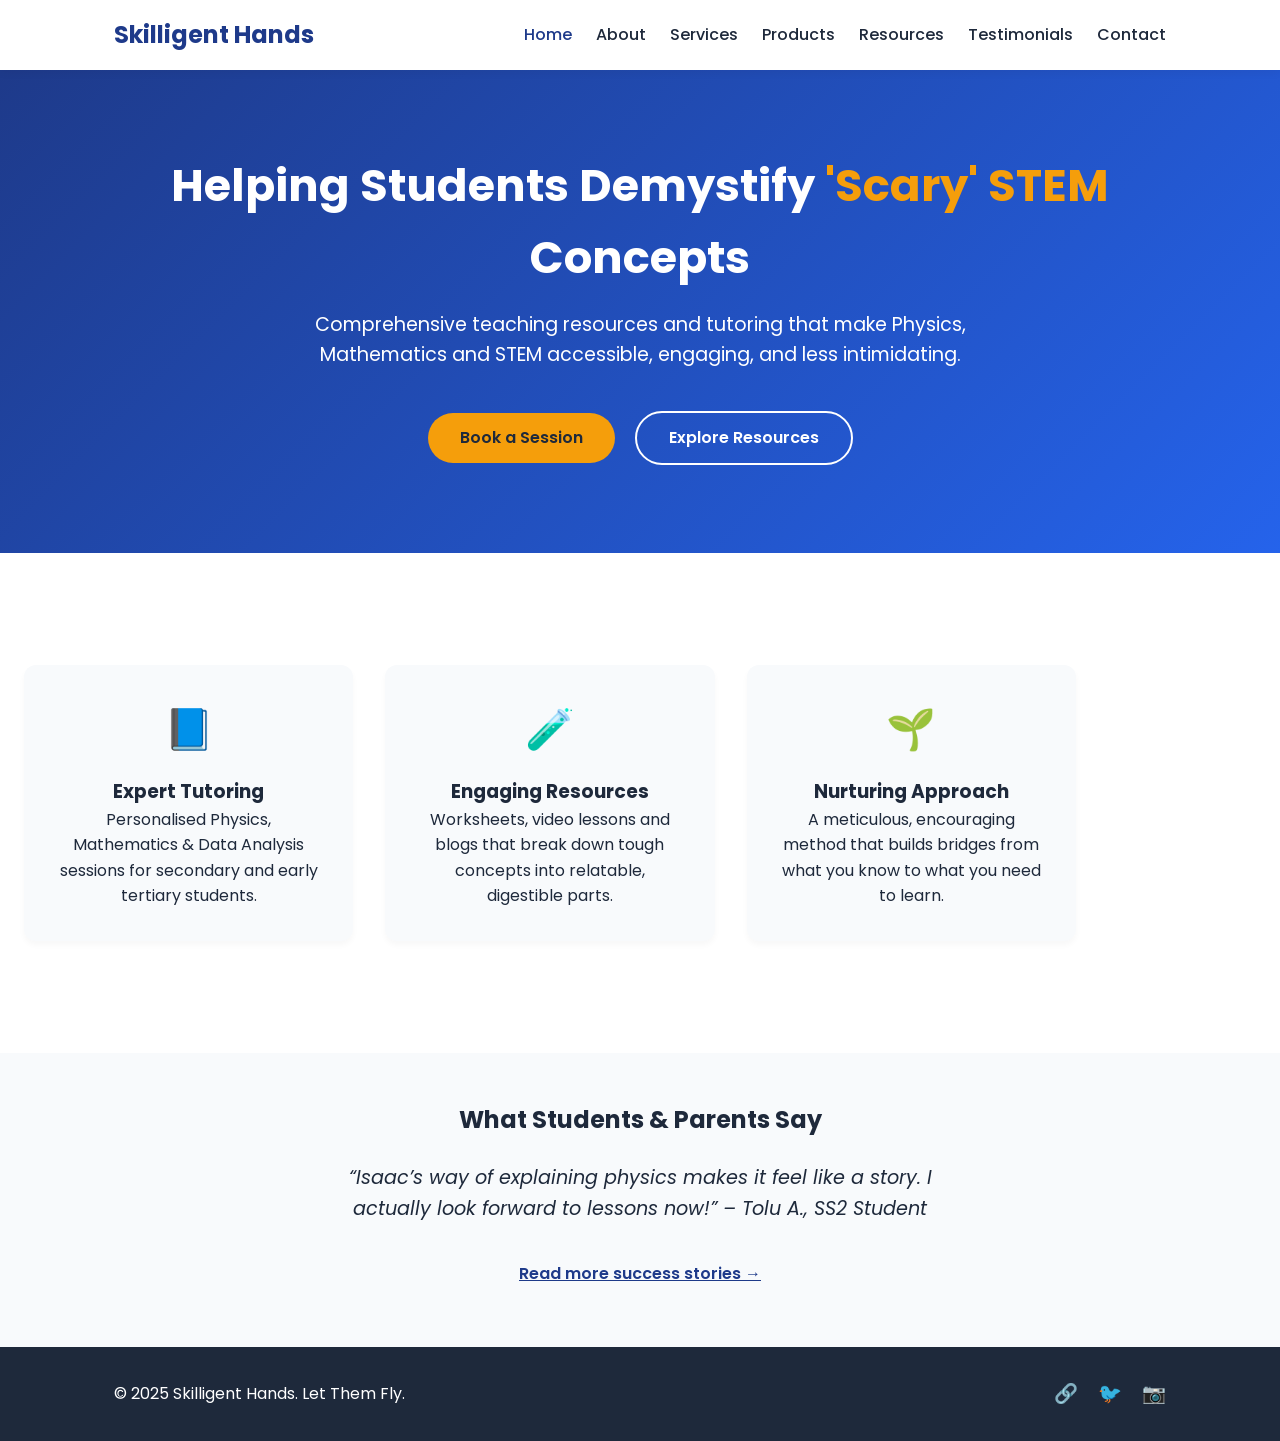
<file: index.html>
<!DOCTYPE html>
<html lang="en">
<head>
  <meta charset="UTF-8">
  <meta name="viewport" content="width=device-width, initial-scale=1.0">
  <title>Skilligent Hands – Helping Students Demystify STEM</title>
  <link rel="stylesheet" href="css/style.css">
  <link href="https://fonts.googleapis.com/css2?family=Poppins:wght@400;600;700&display=swap" rel="stylesheet">
</head>
<body>
  <header>
    <div class="container nav-container">
      <a href="index.html" class="logo">Skilligent Hands</a>
      <nav>
        <ul class="nav-links" id="navLinks">
          <li><a href="index.html" class="active">Home</a></li>
          <li><a href="about.html">About</a></li>
          <li><a href="services.html">Services</a></li>
          <li><a href="products.html">Products</a></li>
          <li><a href="blog.html">Resources</a></li>
          <li><a href="testimonials.html">Testimonials</a></li>
          <li><a href="contact.html">Contact</a></li>
        </ul>
        <button class="mobile-toggle" id="mobileToggle" aria-label="Menu">☰</button>
      </nav>
    </div>
  </header>

  <section class="hero">
    <div class="container hero-content">
      <h1>Helping Students Demystify <span class="highlight">'Scary' STEM</span> Concepts</h1>
      <p>Comprehensive teaching resources and tutoring that make Physics, Mathematics and STEM accessible, engaging, and less intimidating.</p>
      <div class="hero-buttons">
        <a href="services.html" class="btn btn-primary">Book a Session</a>
        <a href="blog.html" class="btn btn-secondary">Explore Resources</a>
      </div>
    </div>
  </section>

  <section class="value-props">
    <div class="container grid-3">
      <div class="card">
        <div class="icon">📘</div>
        <h3>Expert Tutoring</h3>
        <p>Personalised Physics, Mathematics & Data Analysis sessions for secondary and early tertiary students.</p>
      </div>
      <div class="card">
        <div class="icon">🧪</div>
        <h3>Engaging Resources</h3>
        <p>Worksheets, video lessons and blogs that break down tough concepts into relatable, digestible parts.</p>
      </div>
      <div class="card">
        <div class="icon">🌱</div>
        <h3>Nurturing Approach</h3>
        <p>A meticulous, encouraging method that builds bridges from what you know to what you need to learn.</p>
      </div>
    </div>
  </section>

  <section class="testimonial-preview">
    <div class="container">
      <h2>What Students & Parents Say</h2>
      <div class="testimonial-slider">
        <blockquote>
          “Isaac’s way of explaining physics makes it feel like a story. I actually look forward to lessons now!”
          <cite>– Tolu A., SS2 Student</cite>
        </blockquote>
      </div>
      <a href="testimonials.html" class="btn btn-text">Read more success stories →</a>
    </div>
  </section>

  <footer>
    <div class="container footer-content">
      <p>&copy; 2025 Skilligent Hands. Let Them Fly.</p>
      <div class="social-links">
        <a href="#" aria-label="LinkedIn">🔗</a>
        <a href="#" aria-label="Twitter">🐦</a>
        <a href="#" aria-label="Instagram">📷</a>
      </div>
    </div>
  </footer>

  <script src="js/script.js"></script>
</body>
</html>
</file>
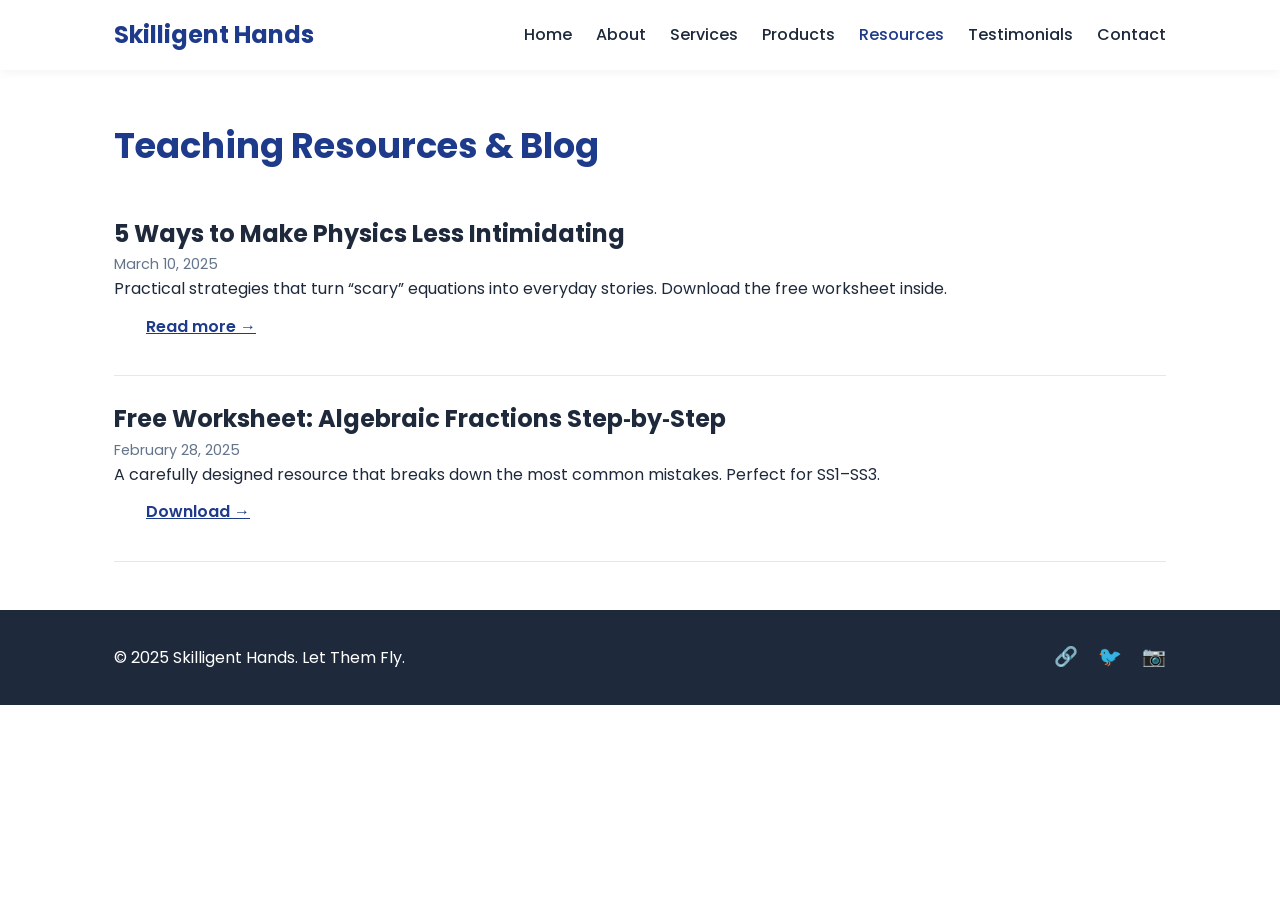
<file: blog.html>
<!DOCTYPE html>
<html lang="en">
<head>
  <meta charset="UTF-8">
  <meta name="viewport" content="width=device-width, initial-scale=1.0">
  <title>Resources – Skilligent Hands</title>
  <link rel="stylesheet" href="css/style.css">
  <link href="https://fonts.googleapis.com/css2?family=Poppins:wght@400;600;700&display=swap" rel="stylesheet">
</head>
<body>
  <header>
    <div class="container nav-container">
      <a href="index.html" class="logo">Skilligent Hands</a>
      <nav>
        <ul class="nav-links" id="navLinks">
          <li><a href="index.html">Home</a></li>
          <li><a href="about.html">About</a></li>
          <li><a href="services.html">Services</a></li>
          <li><a href="products.html">Products</a></li>
          <li><a href="blog.html" class="active">Resources</a></li>
          <li><a href="testimonials.html">Testimonials</a></li>
          <li><a href="contact.html">Contact</a></li>
        </ul>
        <button class="mobile-toggle" id="mobileToggle" aria-label="Menu">☰</button>
      </nav>
    </div>
  </header>

  <main class="container page-content">
    <h1>Teaching Resources & Blog</h1>
    <div class="blog-posts">
      <article class="post">
        <h2>5 Ways to Make Physics Less Intimidating</h2>
        <p class="meta">March 10, 2025</p>
        <p>Practical strategies that turn “scary” equations into everyday stories. Download the free worksheet inside.</p>
        <a href="#" class="btn btn-text">Read more →</a>
      </article>
      <article class="post">
        <h2>Free Worksheet: Algebraic Fractions Step‑by‑Step</h2>
        <p class="meta">February 28, 2025</p>
        <p>A carefully designed resource that breaks down the most common mistakes. Perfect for SS1–SS3.</p>
        <a href="#" class="btn btn-text">Download →</a>
      </article>
    </div>
  </main>

  <footer>
    <div class="container footer-content">
      <p>&copy; 2025 Skilligent Hands. Let Them Fly.</p>
      <div class="social-links">
        <a href="#" aria-label="LinkedIn">🔗</a>
        <a href="#" aria-label="Twitter">🐦</a>
        <a href="#" aria-label="Instagram">📷</a>
      </div>
    </div>
  </footer>
  <script src="js/script.js"></script>
</body>
</html>
</file>
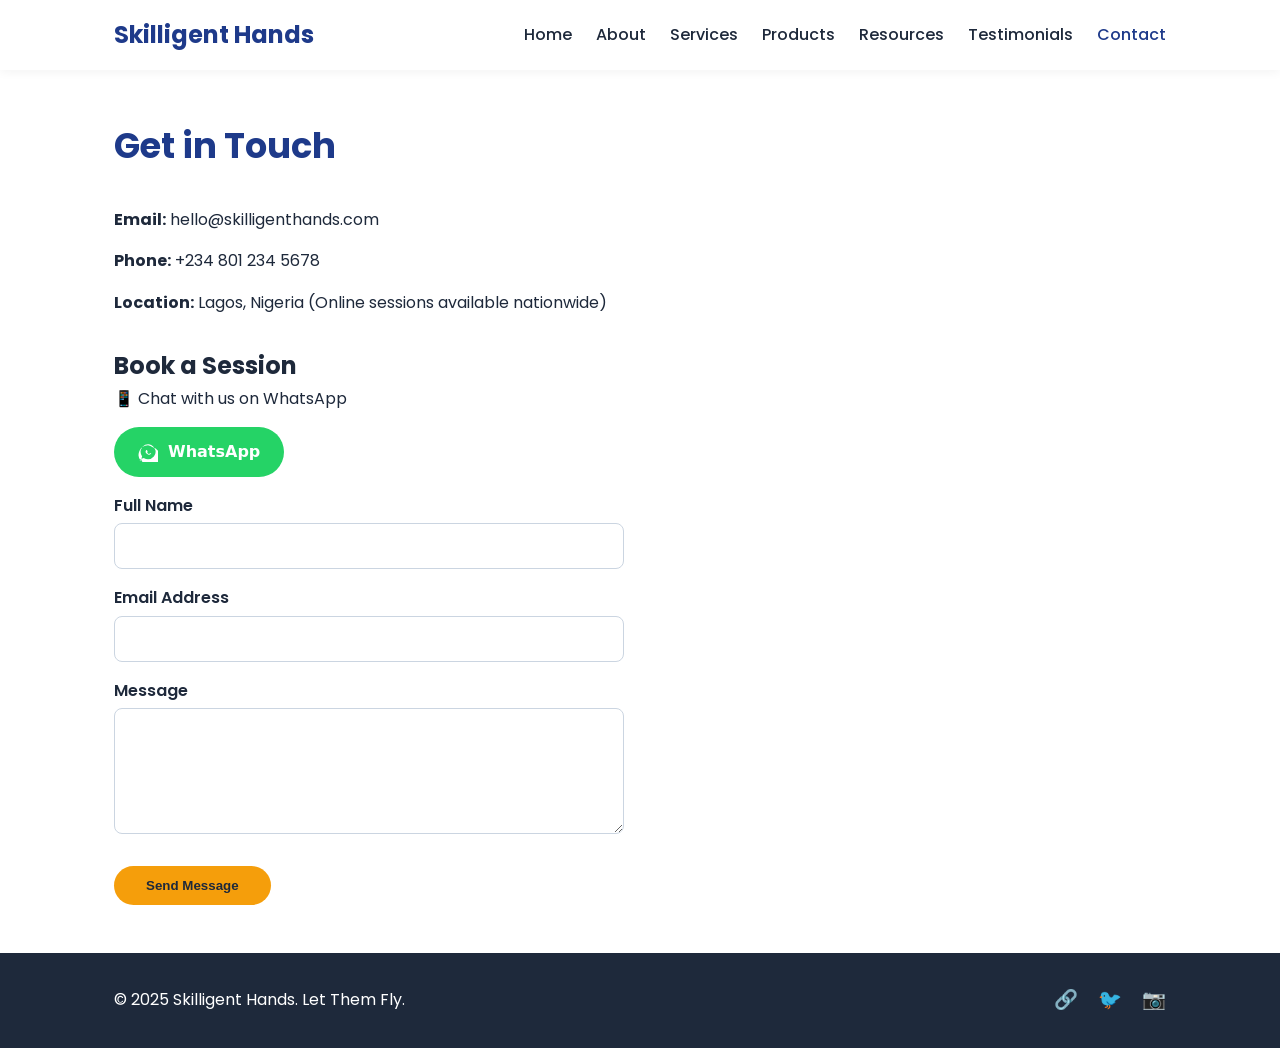
<file: contact.html>
<!DOCTYPE html>
<html lang="en">
<head>
  <meta charset="UTF-8">
  <meta name="viewport" content="width=device-width, initial-scale=1.0">
  <title>Contact – Skilligent Hands</title>
  <link rel="stylesheet" href="css/style.css">
  <link href="https://fonts.googleapis.com/css2?family=Poppins:wght@400;600;700&display=swap" rel="stylesheet">
</head>
<body>
  <header>
    <div class="container nav-container">
      <a href="index.html" class="logo">Skilligent Hands</a>
      <nav>
        <ul class="nav-links" id="navLinks">
          <li><a href="index.html">Home</a></li>
          <li><a href="about.html">About</a></li>
          <li><a href="services.html">Services</a></li>
          <li><a href="products.html">Products</a></li>
          <li><a href="blog.html">Resources</a></li>
          <li><a href="testimonials.html">Testimonials</a></li>
          <li><a href="contact.html" class="active">Contact</a></li>
        </ul>
        <button class="mobile-toggle" id="mobileToggle" aria-label="Menu">☰</button>
      </nav>
    </div>
  </header>

  <main class="container page-content">
    <h1>Get in Touch</h1>
    <div class="contact-grid">
      <div class="contact-info">
        <p><strong>Email:</strong> hello@skilligenthands.com</p>
        <p><strong>Phone:</strong> +234 801 234 5678</p>
        <p><strong>Location:</strong> Lagos, Nigeria (Online sessions available nationwide)</p>
        <div class="booking-section">
          <h2>Book a Session</h2>
          <!-- Simple text link -->
<p>📱 <a href="https://wa.me/2348039402346" target="_blank" rel="noopener noreferrer">Chat with us on WhatsApp</a></p>

<!-- Modern WhatsApp button (recommended) -->
<style>
  .whatsapp-btn {
    display: inline-flex;
    align-items: center;
    background-color: #25D366;
    color: white;
    font-family: system-ui, -apple-system, 'Segoe UI', Roboto, Helvetica, Arial, sans-serif;
    font-size: 16px;
    font-weight: 600;
    padding: 12px 24px;
    border-radius: 40px;
    text-decoration: none;
    gap: 10px;
    transition: background 0.2s ease;
    border: none;
    cursor: pointer;
  }
  .whatsapp-btn:hover {
    background-color: #1da851;
  }
  .whatsapp-icon {
    width: 20px;
    height: 20px;
  }
</style>

<a href="https://wa.me/2348039402346" class="whatsapp-btn" target="_blank" rel="noopener noreferrer">
  <svg class="whatsapp-icon" viewBox="0 0 24 24" fill="white" xmlns="http://www.w3.org/2000/svg">
    <path d="M17.6 6.3A11.5 11.5 0 0 0 12 4a11.5 11.5 0 0 0-8.3 19.2L2 22l1.7-1.7A11.5 11.5 0 1 0 17.6 6.3zM12 20.7a9 9 0 0 1-4.6-1.2l-.3-.2-3 .8.8-3-.2-.3A9 9 0 1 1 12 20.7z"/>
    <path d="M16.2 14c-.2-.1-1.3-.6-1.5-.7-.2-.1-.3-.1-.5.1s-.6.7-.7.9c-.1.1-.2.1-.4 0-.8-.3-1.5-.7-2-1.3-.1-.2-.1-.3.1-.5.1-.1.2-.3.3-.5.1-.2.1-.3 0-.5-.1-.1-.5-1.2-.6-1.6-.1-.3-.2-.2-.3-.2h-.3c-.1 0-.3.1-.5.2-.5.5-.8 1.2-.7 2 .1.9.7 1.7 1.5 2.3.6.5 1.4.9 2.2 1.1.2 0 .4.1.6.1.6 0 1.1-.2 1.5-.6.2-.2.3-.4.4-.7.1-.3 0-.6-.2-.7z"/>
  </svg>
  WhatsApp
</a>

<!-- Optional: Pre-filled message version (uncomment to use) -->
<!--
<a href="https://wa.me/2348039402346?text=Hello%20I%20have%20a%20question%20about%20your%20app" class="whatsapp-btn" target="_blank" rel="noopener noreferrer">
  Ask on WhatsApp
</a>
-->

      <form action="https://formspree.io/f/your-form-id" method="POST" class="contact-form">
        <label for="name">Full Name</label>
        <input type="text" id="name" name="name" required>
        <label for="email">Email Address</label>
        <input type="email" id="email" name="email" required>
        <label for="message">Message</label>
        <textarea id="message" name="message" rows="5" required></textarea>
        <button type="submit" class="btn btn-primary">Send Message</button>
      </form>
    </div>
  </main>

  <footer>
    <div class="container footer-content">
      <p>&copy; 2025 Skilligent Hands. Let Them Fly.</p>
      <div class="social-links">
        <a href="#" aria-label="LinkedIn">🔗</a>
        <a href="#" aria-label="Twitter">🐦</a>
        <a href="#" aria-label="Instagram">📷</a>
      </div>
    </div>
  </footer>
  <script src="js/script.js"></script>
</body>
</html>
</file>
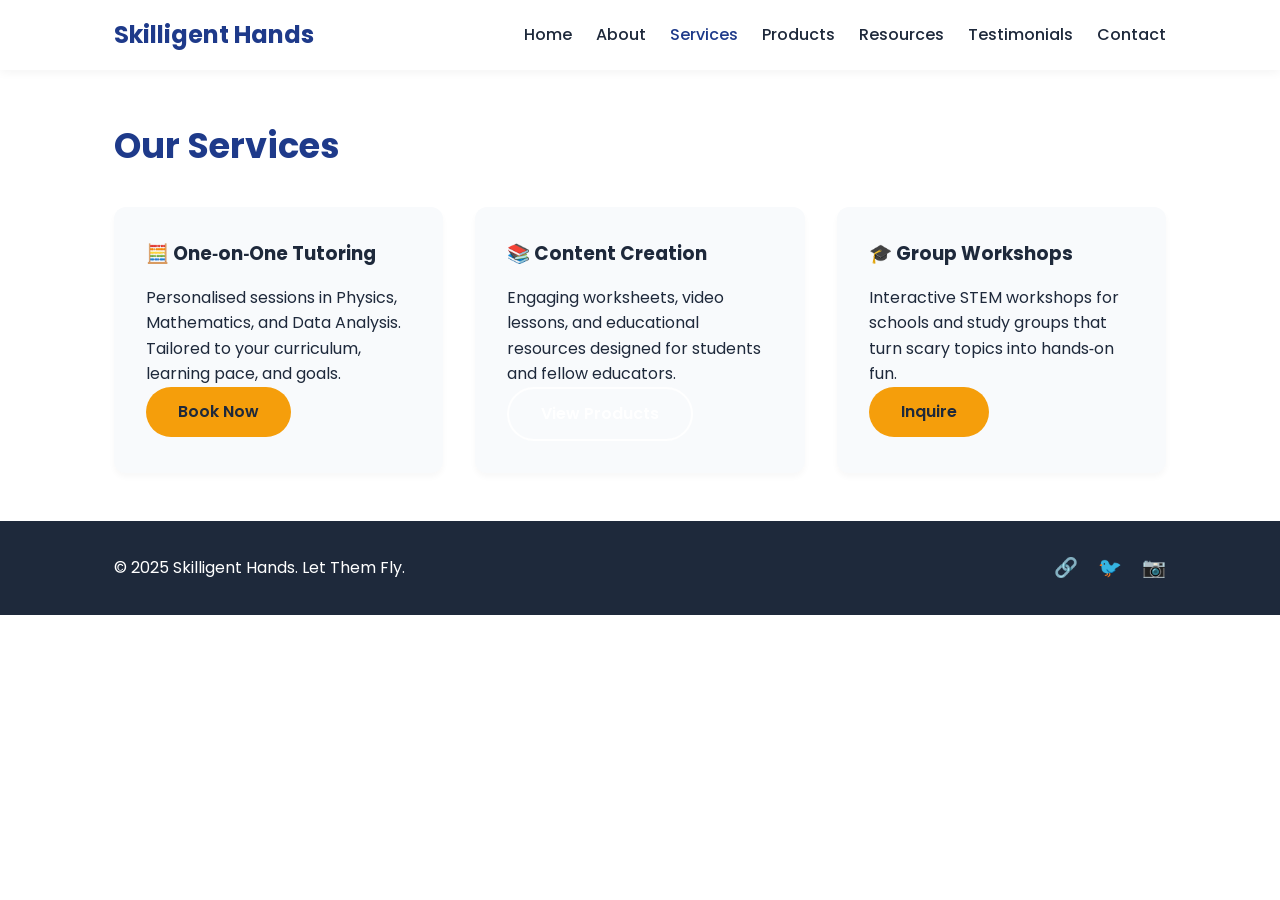
<file: services.html>
<!DOCTYPE html>
<html lang="en">
<head>
  <meta charset="UTF-8">
  <meta name="viewport" content="width=device-width, initial-scale=1.0">
  <title>Services – Skilligent Hands</title>
  <link rel="stylesheet" href="css/style.css">
  <link href="https://fonts.googleapis.com/css2?family=Poppins:wght@400;600;700&display=swap" rel="stylesheet">
</head>
<body>
  <header>
    <div class="container nav-container">
      <a href="index.html" class="logo">Skilligent Hands</a>
      <nav>
        <ul class="nav-links" id="navLinks">
          <li><a href="index.html">Home</a></li>
          <li><a href="about.html">About</a></li>
          <li><a href="services.html" class="active">Services</a></li>
          <li><a href="products.html">Products</a></li>
          <li><a href="blog.html">Resources</a></li>
          <li><a href="testimonials.html">Testimonials</a></li>
          <li><a href="contact.html">Contact</a></li>
        </ul>
        <button class="mobile-toggle" id="mobileToggle" aria-label="Menu">☰</button>
      </nav>
    </div>
  </header>

  <main class="container page-content">
    <h1>Our Services</h1>
    <div class="grid-2">
      <div class="service-card">
        <h3>🧮 One‑on‑One Tutoring</h3>
        <p>Personalised sessions in Physics, Mathematics, and Data Analysis. Tailored to your curriculum, learning pace, and goals.</p>
        <a href="contact.html" class="btn btn-primary">Book Now</a>
      </div>
      <div class="service-card">
        <h3>📚 Content Creation</h3>
        <p>Engaging worksheets, video lessons, and educational resources designed for students and fellow educators.</p>
        <a href="products.html" class="btn btn-secondary">View Products</a>
      </div>
      <div class="service-card">
        <h3>🎓 Group Workshops</h3>
        <p>Interactive STEM workshops for schools and study groups that turn scary topics into hands‑on fun.</p>
        <a href="contact.html" class="btn btn-primary">Inquire</a>
      </div>
    </div>
  </main>

  <footer>
    <div class="container footer-content">
      <p>&copy; 2025 Skilligent Hands. Let Them Fly.</p>
      <div class="social-links">
        <a href="#" aria-label="LinkedIn">🔗</a>
        <a href="#" aria-label="Twitter">🐦</a>
        <a href="#" aria-label="Instagram">📷</a>
      </div>
    </div>
  </footer>
  <script src="js/script.js"></script>
</body>
</html>
</file>
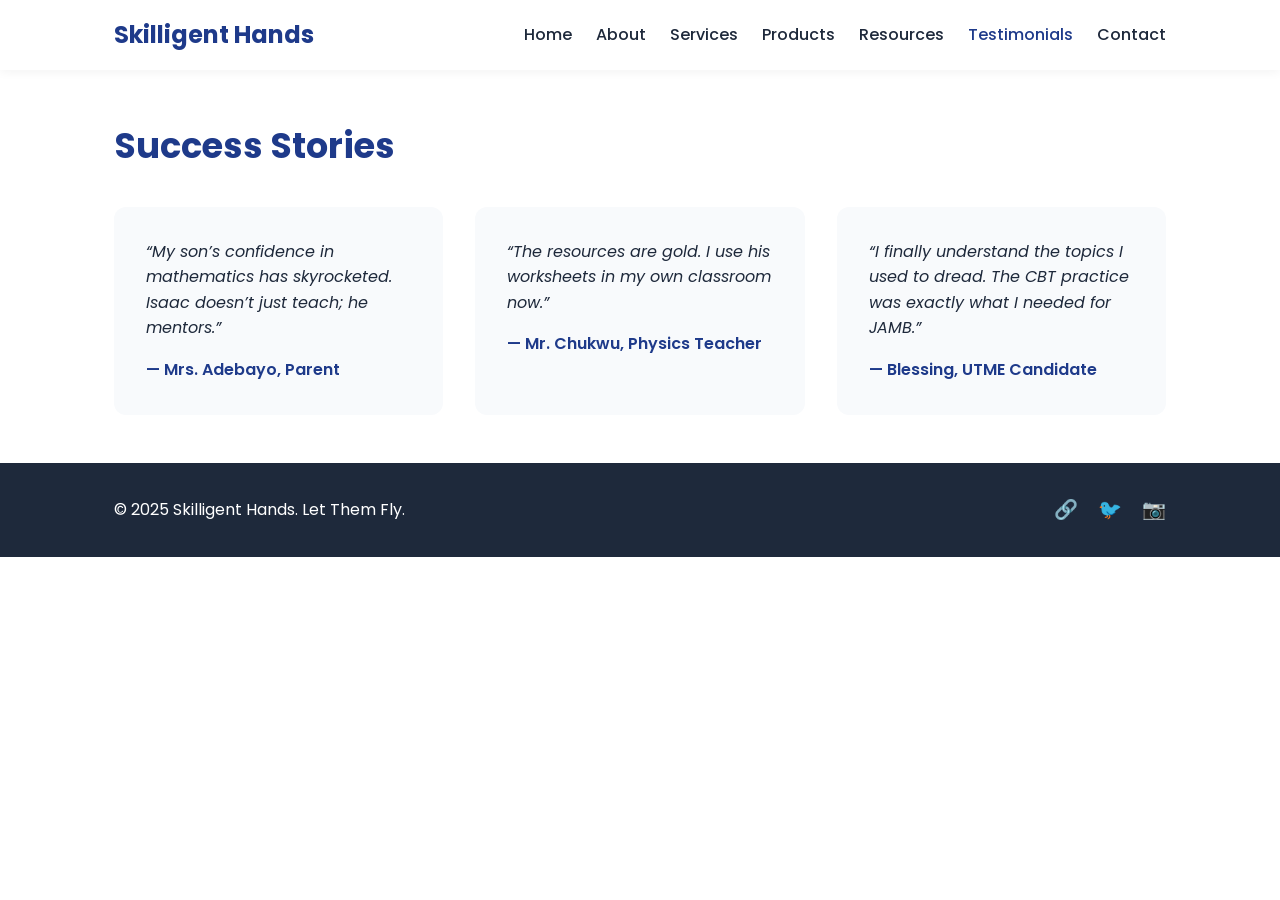
<file: testimonials.html>
<!DOCTYPE html>
<html lang="en">
<head>
  <meta charset="UTF-8">
  <meta name="viewport" content="width=device-width, initial-scale=1.0">
  <title>Testimonials – Skilligent Hands</title>
  <link rel="stylesheet" href="css/style.css">
  <link href="https://fonts.googleapis.com/css2?family=Poppins:wght@400;600;700&display=swap" rel="stylesheet">
</head>
<body>
  <header>
    <div class="container nav-container">
      <a href="index.html" class="logo">Skilligent Hands</a>
      <nav>
        <ul class="nav-links" id="navLinks">
          <li><a href="index.html">Home</a></li>
          <li><a href="about.html">About</a></li>
          <li><a href="services.html">Services</a></li>
          <li><a href="products.html">Products</a></li>
          <li><a href="blog.html">Resources</a></li>
          <li><a href="testimonials.html" class="active">Testimonials</a></li>
          <li><a href="contact.html">Contact</a></li>
        </ul>
        <button class="mobile-toggle" id="mobileToggle" aria-label="Menu">☰</button>
      </nav>
    </div>
  </header>

  <main class="container page-content">
    <h1>Success Stories</h1>
    <div class="testimonials-grid">
      <blockquote>
        <p>“My son’s confidence in mathematics has skyrocketed. Isaac doesn’t just teach; he mentors.”</p>
        <cite>— Mrs. Adebayo, Parent</cite>
      </blockquote>
      <blockquote>
        <p>“The resources are gold. I use his worksheets in my own classroom now.”</p>
        <cite>— Mr. Chukwu, Physics Teacher</cite>
      </blockquote>
      <blockquote>
        <p>“I finally understand the topics I used to dread. The CBT practice was exactly what I needed for JAMB.”</p>
        <cite>— Blessing, UTME Candidate</cite>
      </blockquote>
    </div>
  </main>

  <footer>
    <div class="container footer-content">
      <p>&copy; 2025 Skilligent Hands. Let Them Fly.</p>
      <div class="social-links">
        <a href="#" aria-label="LinkedIn">🔗</a>
        <a href="#" aria-label="Twitter">🐦</a>
        <a href="#" aria-label="Instagram">📷</a>
      </div>
    </div>
  </footer>
  <script src="js/script.js"></script>
</body>
</html>
</file>
<file: css/style.css>
/* ===== Global Reset & Variables ===== */
* {
  margin: 0;
  padding: 0;
  box-sizing: border-box;
}
:root {
  --blue: #1E3A8A;
  --green: #10B981;
  --accent: #F59E0B;
  --dark: #1E293B;
  --light: #F8FAFC;
  --gray: #64748B;
  --white: #ffffff;
  --font: 'Poppins', sans-serif;
}
body {
  font-family: var(--font);
  color: var(--dark);
  background: var(--white);
  line-height: 1.6;
}
.container {
  max-width: 1100px;
  margin: 0 auto;
  padding: 0 1.5rem;
}
a {
  text-decoration: none;
  color: inherit;
}
img {
  max-width: 100%;
  height: auto;
}

/* ===== Header & Navigation ===== */
header {
  background: var(--white);
  box-shadow: 0 2px 10px rgba(0,0,0,0.05);
  position: sticky;
  top: 0;
  z-index: 100;
}
.nav-container {
  display: flex;
  justify-content: space-between;
  align-items: center;
  padding: 1rem 1.5rem;
}
.logo {
  font-size: 1.5rem;
  font-weight: 700;
  color: var(--blue);
}
.nav-links {
  list-style: none;
  display: flex;
  gap: 1.5rem;
}
.nav-links a {
  font-weight: 500;
  transition: color 0.2s;
}
.nav-links a:hover,
.nav-links a.active {
  color: var(--blue);
}
.mobile-toggle {
  display: none;
  font-size: 1.5rem;
  background: none;
  border: none;
  cursor: pointer;
}

/* ===== Hero Section ===== */
.hero {
  background: linear-gradient(135deg, var(--blue), #2563EB);
  color: var(--white);
  padding: 5rem 1.5rem;
  text-align: center;
}
.hero h1 {
  font-size: 2.8rem;
  margin-bottom: 1rem;
}
.hero .highlight {
  color: var(--accent);
}
.hero p {
  font-size: 1.2rem;
  margin-bottom: 2rem;
  max-width: 700px;
  margin-left: auto;
  margin-right: auto;
}
.hero-buttons .btn {
  margin: 0.5rem;
}

/* ===== Buttons ===== */
.btn {
  display: inline-block;
  padding: 0.75rem 2rem;
  border-radius: 50px;
  font-weight: 600;
  transition: all 0.3s;
  cursor: pointer;
}
.btn-primary {
  background: var(--accent);
  color: var(--dark);
}
.btn-primary:hover {
  background: #FCD34D;
  transform: translateY(-2px);
}
.btn-secondary {
  background: transparent;
  border: 2px solid var(--white);
  color: var(--white);
}
.btn-secondary:hover {
  background: rgba(255,255,255,0.2);
}
.btn-text {
  color: var(--blue);
  font-weight: 600;
  text-decoration: underline;
}

/* ===== Cards & Grids ===== */
.grid-3 {
  display: grid;
  grid-template-columns: repeat(3, 1fr);
  gap: 2rem;
  margin: 3rem 0;
}
.card {
  background: var(--light);
  padding: 2rem;
  border-radius: 12px;
  text-align: center;
  box-shadow: 0 4px 6px rgba(0,0,0,0.03);
}
.card .icon {
  font-size: 2.5rem;
  margin-bottom: 1rem;
}
.value-props {
  padding: 4rem 0;
}
.testimonial-preview {
  background: var(--light);
  padding: 3rem 0;
  text-align: center;
}
.testimonial-slider blockquote {
  font-size: 1.2rem;
  font-style: italic;
  max-width: 600px;
  margin: 1.5rem auto;
}

/* ===== Page Content ===== */
.page-content {
  padding: 3rem 1.5rem;
}
.page-content h1 {
  font-size: 2.2rem;
  color: var(--blue);
  margin-bottom: 1rem;
}
.subtitle {
  color: var(--gray);
  margin-bottom: 2rem;
}

/* About Page */
.about-grid {
  display: grid;
  grid-template-columns: 1fr 2fr;
  gap: 2rem;
  align-items: start;
}
.profile-img {
  border-radius: 12px;
}

/* Services */
.grid-2 {
  display: grid;
  grid-template-columns: repeat(auto-fit, minmax(280px, 1fr));
  gap: 2rem;
  margin-top: 2rem;
}
.service-card {
  background: var(--light);
  padding: 2rem;
  border-radius: 12px;
  box-shadow: 0 4px 6px rgba(0,0,0,0.03);
}
.service-card h3 {
  margin-bottom: 1rem;
}

/* Products Page */
.product-grid {
  display: grid;
  grid-template-columns: repeat(auto-fit, minmax(300px, 1fr));
  gap: 2rem;
}
.product-card {
  background: var(--white);
  border: 1px solid #e2e8f0;
  border-radius: 12px;
  overflow: hidden;
  transition: transform 0.2s;
  display: flex;
  flex-direction: column;
}
.product-card:hover {
  transform: translateY(-5px);
}
.product-card img {
  width: 100%;
  height: 180px;
  object-fit: cover;
}
.product-card h3 {
  padding: 1rem 1rem 0.5rem;
}
.product-card p {
  padding: 0 1rem 1.5rem;
  color: var(--gray);
  flex-grow: 1;
}
.product-card .btn {
  margin: 0 1rem 1.5rem;
  align-self: flex-start;
}

/* Blog */
.blog-posts .post {
  border-bottom: 1px solid #e2e8f0;
  padding: 1.5rem 0;
}
.meta {
  color: var(--gray);
  font-size: 0.9rem;
}

/* Testimonials grid */
.testimonials-grid {
  display: grid;
  grid-template-columns: repeat(auto-fit, minmax(280px, 1fr));
  gap: 2rem;
  margin-top: 2rem;
}
.testimonials-grid blockquote {
  background: var(--light);
  padding: 2rem;
  border-radius: 12px;
  font-style: italic;
}
.testimonials-grid cite {
  display: block;
  margin-top: 1rem;
  font-weight: 600;
  font-style: normal;
  color: var(--blue);
}

/* Contact */
.contact-grid {
  display: grid;
  grid-template-columns: 1fr 1fr;
  gap: 2rem;
  margin-top: 2rem;
}
.contact-info p {
  margin-bottom: 1rem;
}
.booking-section {
  margin-top: 2rem;
}
.contact-form label {
  display: block;
  margin-top: 1rem;
  font-weight: 600;
}
.contact-form input,
.contact-form textarea {
  width: 100%;
  padding: 0.75rem;
  margin-top: 0.3rem;
  border: 1px solid #cbd5e1;
  border-radius: 8px;
  font-family: var(--font);
}
.contact-form button {
  margin-top: 1.5rem;
  border: none;
}

/* Footer */
footer {
  background: var(--dark);
  color: var(--white);
  padding: 2rem 1.5rem;
}
.footer-content {
  display: flex;
  justify-content: space-between;
  align-items: center;
  flex-wrap: wrap;
}
.social-links a {
  margin-left: 1rem;
  font-size: 1.2rem;
}

/* Responsive */
@media (max-width: 768px) {
  .nav-links {
    position: fixed;
    top: 70px;
    left: 0;
    width: 100%;
    background: var(--white);
    flex-direction: column;
    padding: 1.5rem;
    display: none;
    box-shadow: 0 10px 15px rgba(0,0,0,0.1);
  }
  .nav-links.active {
    display: flex;
  }
  .mobile-toggle {
    display: block;
  }
  .hero h1 {
    font-size: 2rem;
  }
  .grid-3, .about-grid, .contact-grid {
    grid-template-columns: 1fr;
  }
}
</file>
